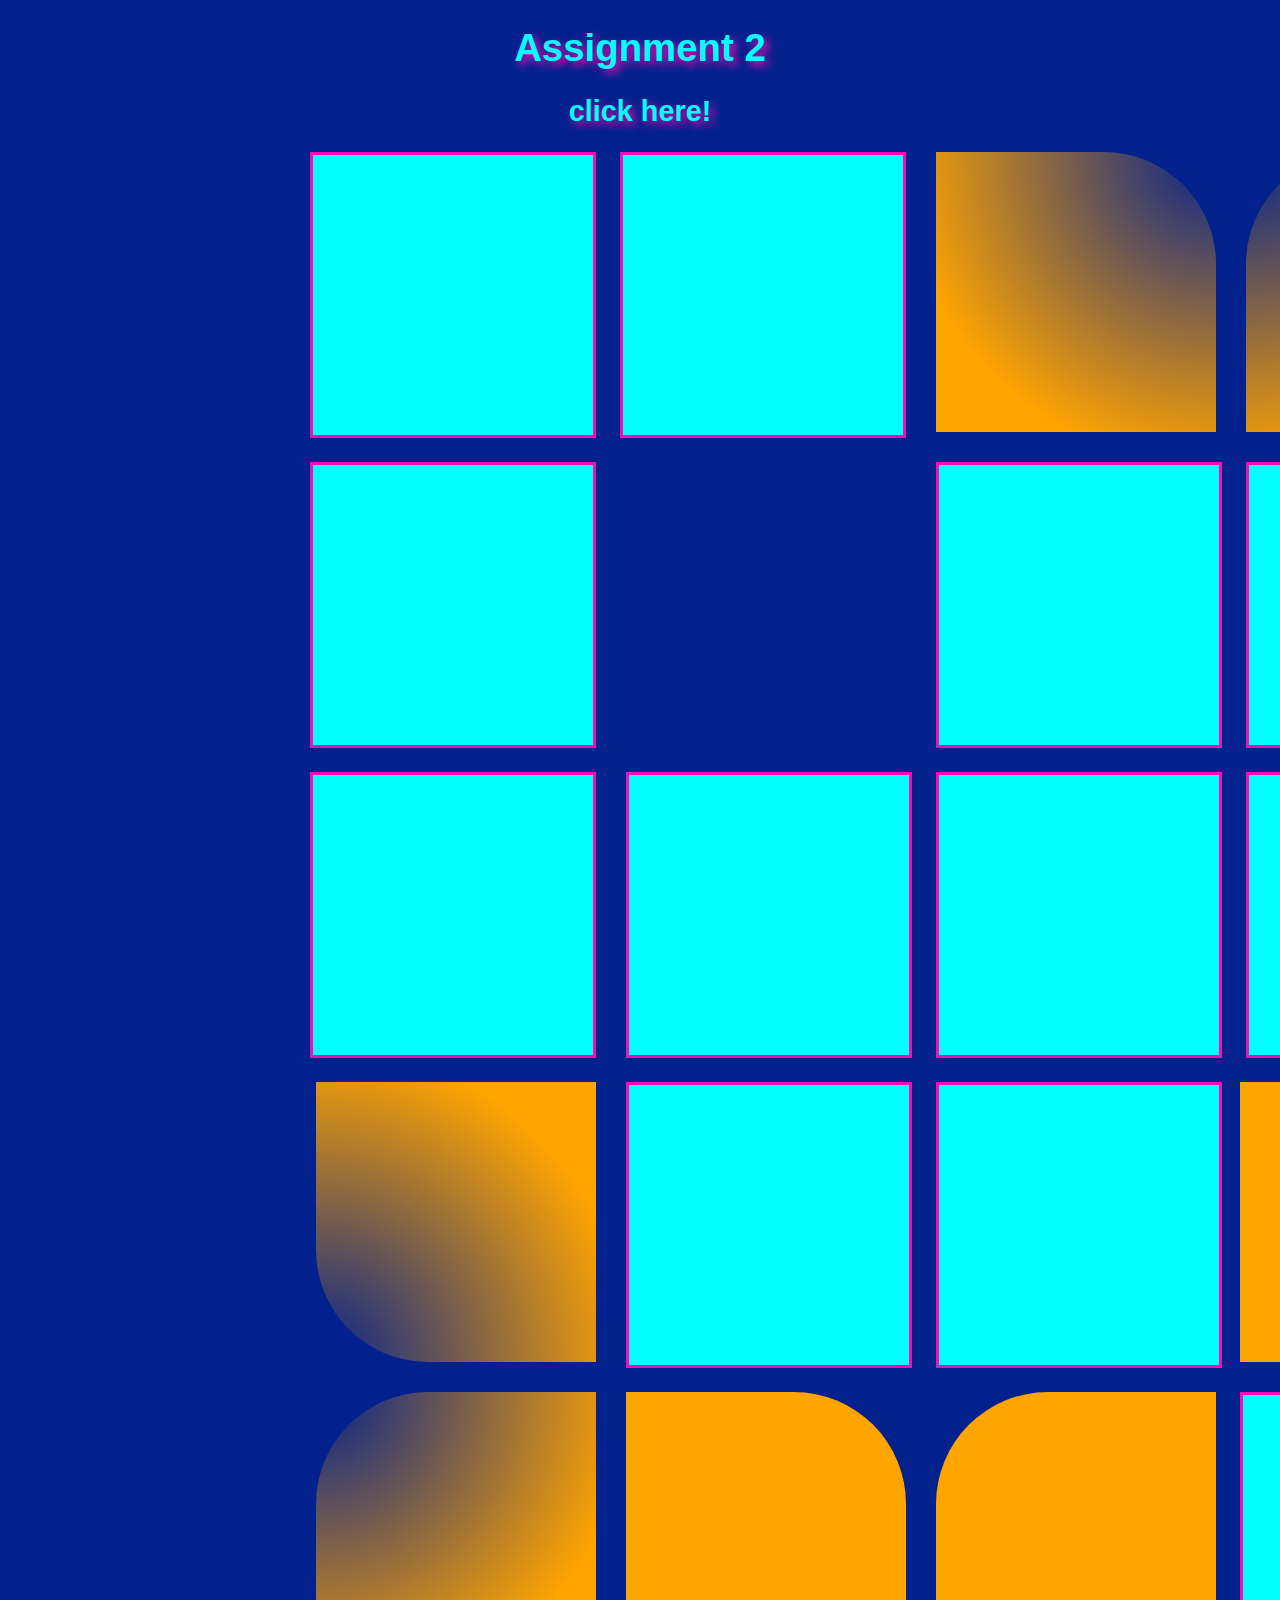
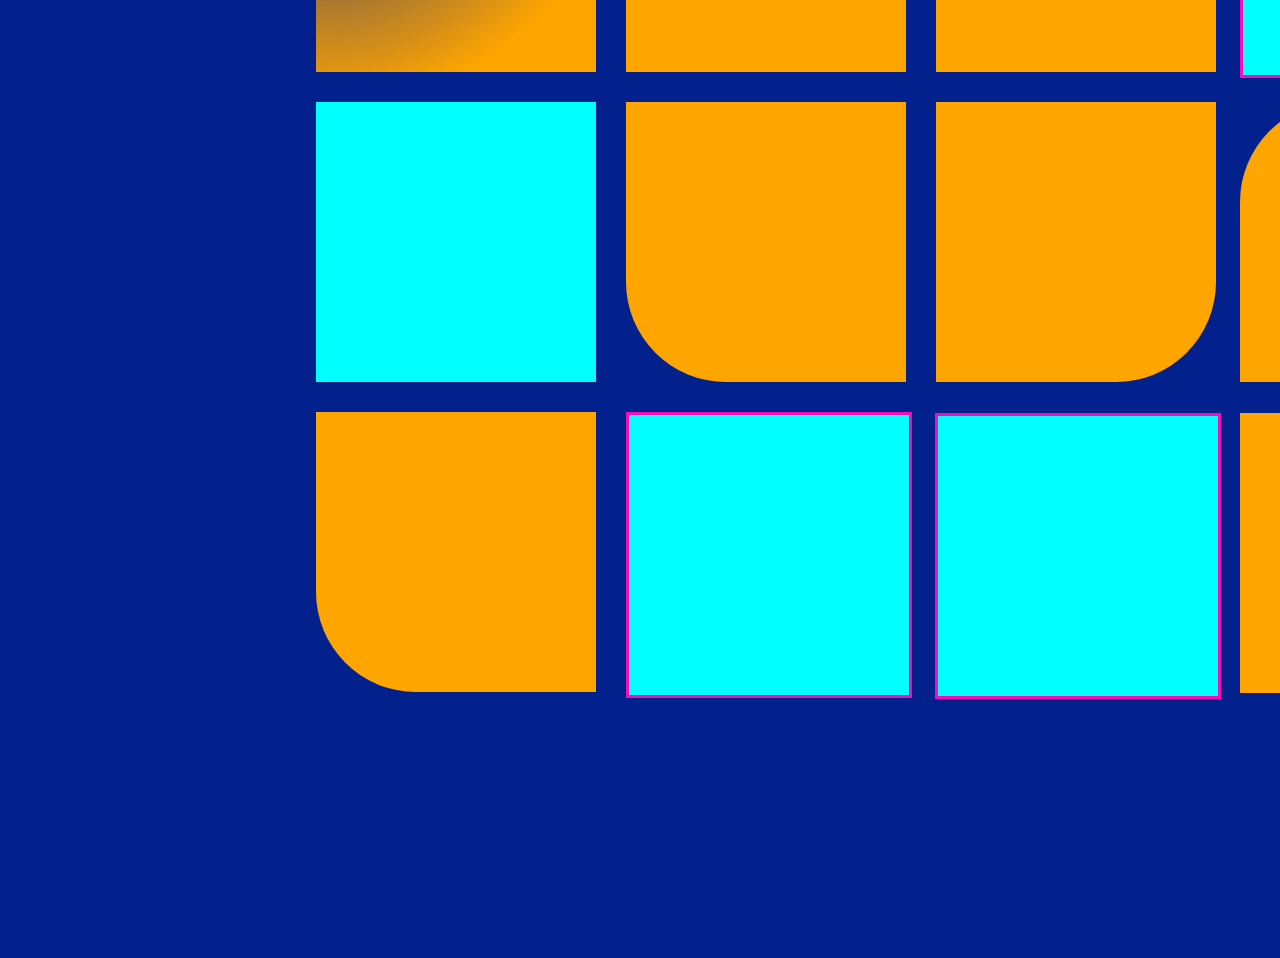
<file: a2.1/index.html>
<!DOCTYPE html>

<html lang="en">

    <head>

        <meta charset="utf-8" name="vieport" content="width=device-width, initial-scale=1.0">

        <title>Assignment 2</title>

        <link rel="stylesheet" href="style.css">

        <script src="script.js"></script>

    </head>

    <body>

        <h1>
            Assignment 2
        </h1>

        <h2 onclick="changetext(this)">click here!</h2>

        <div class="container">
            
            <div class="box"></div>

            <div class="box2"></div>

            <div class="box3"></div>

            <div class="box4"></div>

            <div class="box5"></div>

            <div class="box6"></div>

            <div class="box7"></div>

            <div class="box8"></div>

            <div class="box9"></div>

            <div class="box10"></div>

            <div class="box11"></div>

            <div class="box12"></div>

            <div class="box13"></div>

            <div class="box14"></div>

            <div class="box15"></div>

            <div class="box16"></div>

            <div class="box17"></div>

            <div class="box18"></div>

            <div class="box19"></div>

            <div class="box20"></div>

            <div class="box21"></div>

            <div class="box22"></div>
            
            <div class="box23"></div>

            <div class="box24"></div>

            <div class="box25"></div>

            <div class="box26"></div>

            <div class="box27"></div>

            <div class="box28"></div>

            <div class="box29"></div>

            <div class="box30"></div>

            <div class="box31"></div>

            <div class="box32"></div>

            <div class="box33"></div>

            <div class="box34"></div>

            <div class="box35"></div>
            
            
            
        </div>

        
    </body>
</html>
</file>
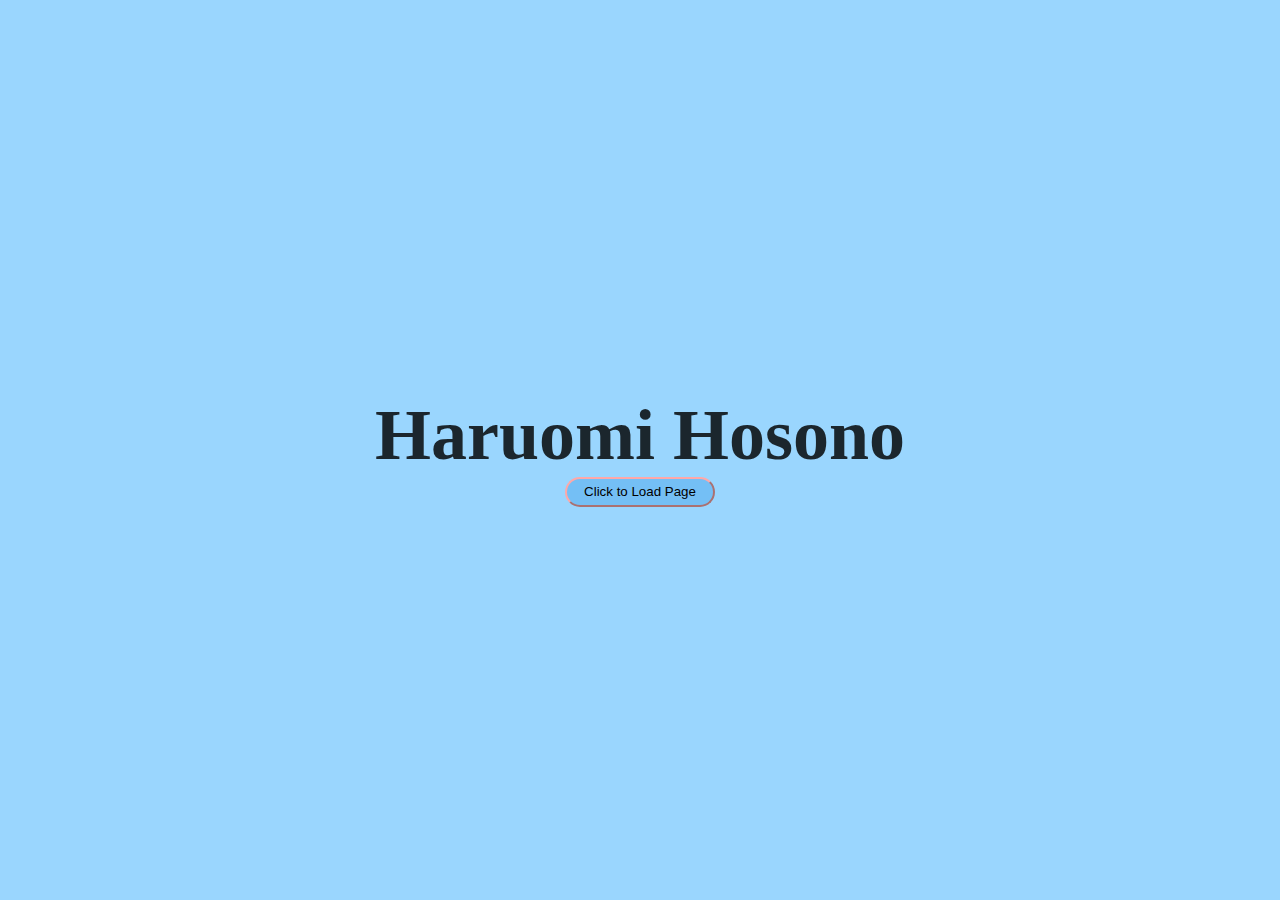
<file: A2.3.1/index.html>
<!DOCTYPE html>

<!-- 

  PROVIDE MEANINGFUL FEEDBACK TO THE FOLLOWING ELEMENTS:
  1) <button> with the id of load-link on the loading page (index.html)
  2) <div> with the id of load-throbber on the loading page (index.html)
  3) <li> inside of the <ol> inside of the <nav> on the information page (hosono.html)
  4) <button> with the id of mode-button on the information page (hosono.html)
  5) switchModes() function - hint you can add a transition CSS property to the <body> and it will be inherited 
     by all the elements inside, so when custom CSS variables are changed it will apply transition

-->

<html lang="en">

  <head>

    <meta charset="utf-8" name="viewport" content="width=device-width, initial-scale=1.0">

    <link rel="stylesheet" type="text/css" href="style.css">

    <title>Loading Page</title>

    <script src="./fakeLoad.js" defer></script>

  </head>

  <body id="load-body">

      <h1>Haruomi Hosono</h1>
      <!--
        Typically I'd use an <a> here but as we're faking a load time I'm using a <button> instead.  If it was an 
        <a> I would leave off the target attribute so that it would redirect the current tab.
      -->
      <!--
        The function loadPageAfterDelay() is declared in the file fakeLoad.js - it takes a number value that sets the 
        amount of time it takes in ms and a url to redirect to.
      -->
      <button id="load-link" onclick="loadPageAfterDelay(10000, './hosono.html')">Click to Load Page</button>
      <!--
        This is a div we're using for the throbber - if we wanted to do a % based loading bar there is an element 
        called <progress> but as this one is just indicating a wait rather than providing direct feedback on progress I've 
        opted for using a <div>.
      -->
      <div id="load-throbber"></div>

  </body>

</html>
</file>
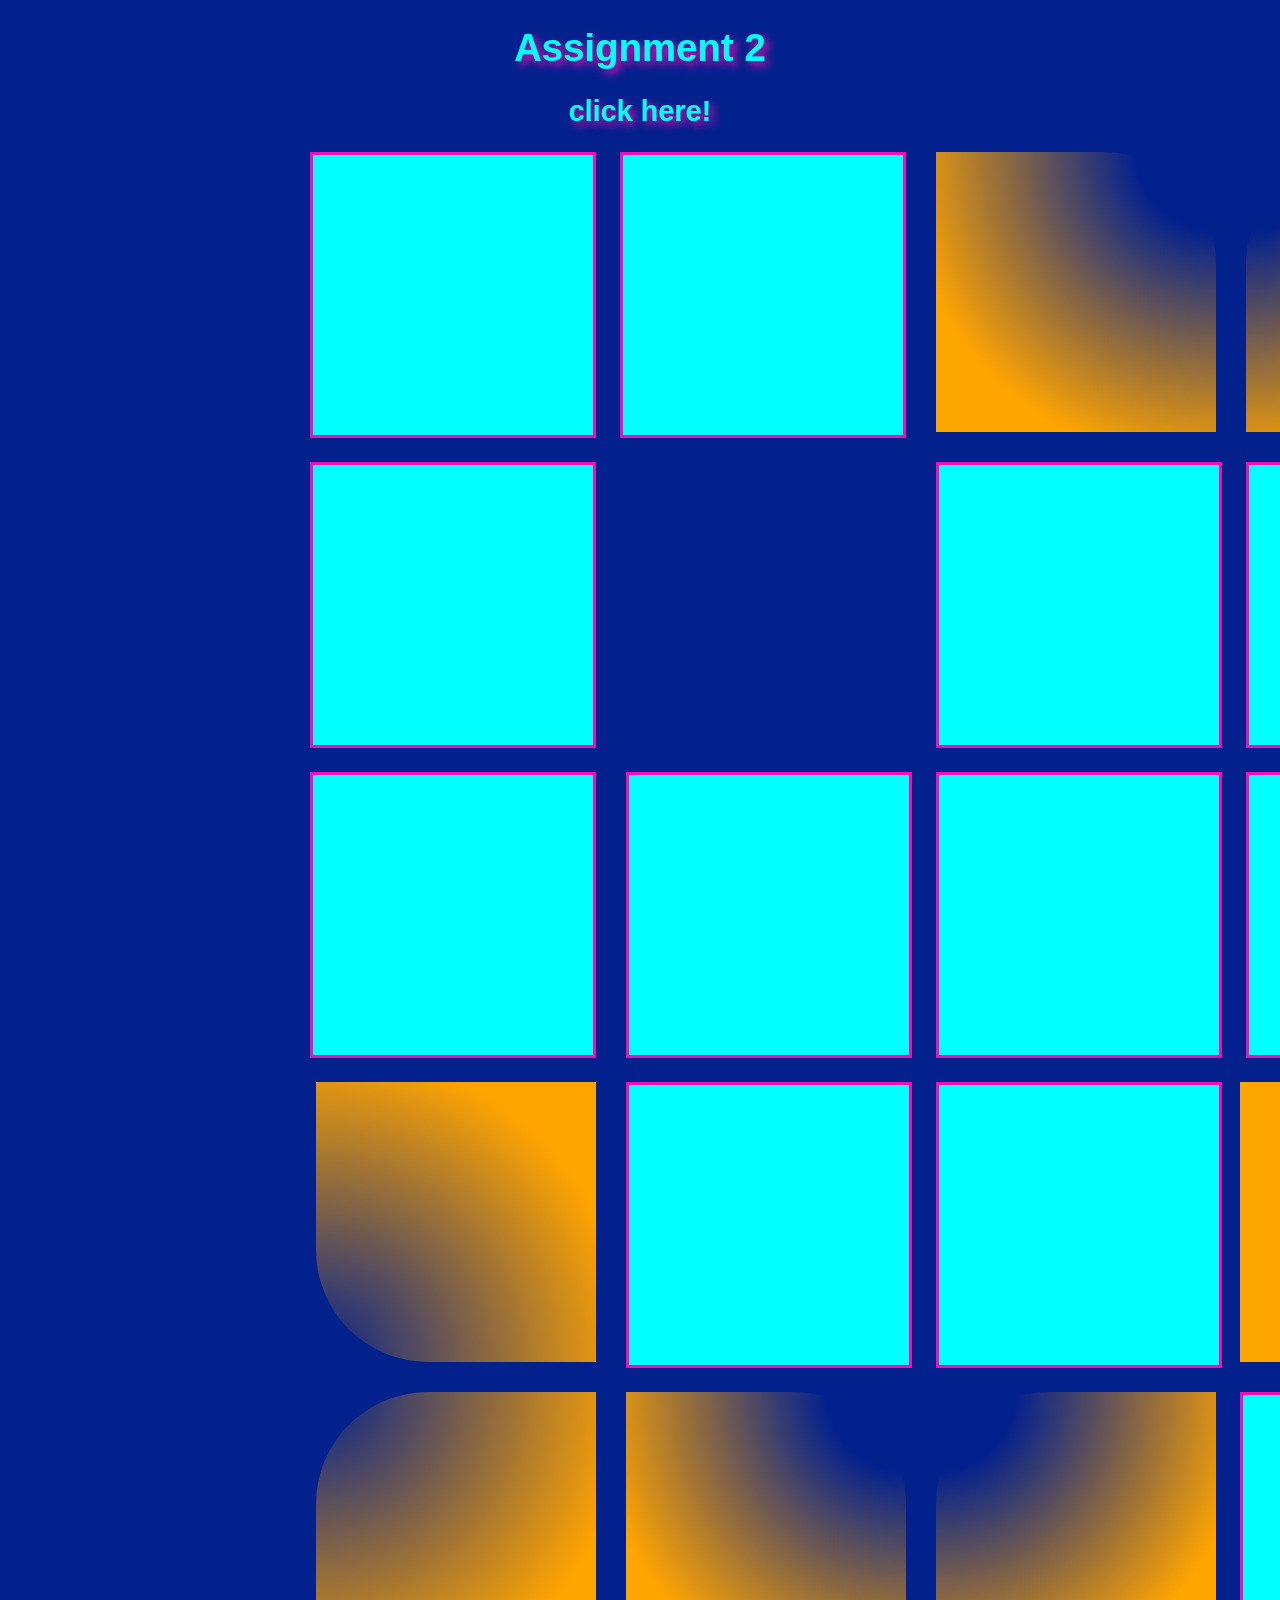
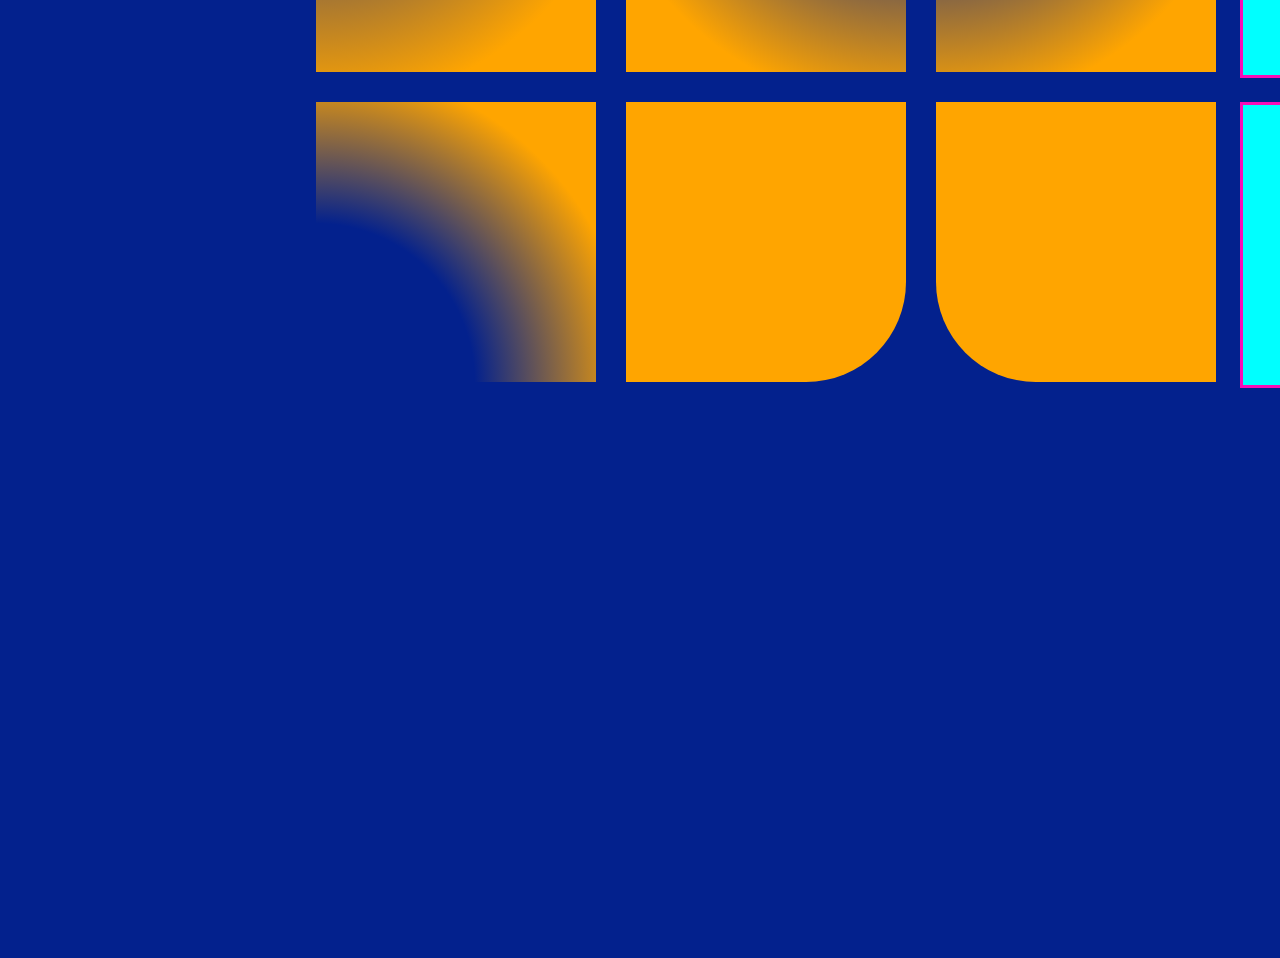
<file: a2/index.html>
<!DOCTYPE html>

<html lang="en">

    <head>

        <meta charset="utf-8" name="vieport" content="width=device-width, initial-scale=1.0">

        <title>Assignment 2</title>

        <link rel="stylesheet" href="style.css">

        <script src="script.js"></script>

    </head>

    <body>

        <h1>
            Assignment 2
        </h1>

        <h2 onclick="changetext(this)">click here!</h2>

        <div class="container">
            
            <div class="box"></div>

            <div class="box2"></div>

            <div class="box3"></div>

            <div class="box4"></div>

            <div class="box5"></div>

            <div class="box6"></div>

            <div class="box7"></div>

            <div class="box8"></div>

            <div class="box9"></div>

            <div class="box10"></div>

            <div class="box11"></div>

            <div class="box12"></div>

            <div class="box13"></div>

            <div class="box14"></div>

            <div class="box15"></div>

            <div class="box16"></div>

            <div class="box17"></div>

            <div class="box18"></div>

            <div class="box19"></div>

            <div class="box20"></div>

            <div class="box21"></div>

            <div class="box22"></div>
            
            <div class="box23"></div>

            <div class="box24"></div>

            <div class="box25"></div>

            <div class="box26"></div>

            <div class="box27"></div>

            <div class="box28"></div>

            <div class="box29"></div>

            <div class="box30"></div>

            <div class="box31"></div>
            
            
        </div>

        
    </body>
</html>
</file>
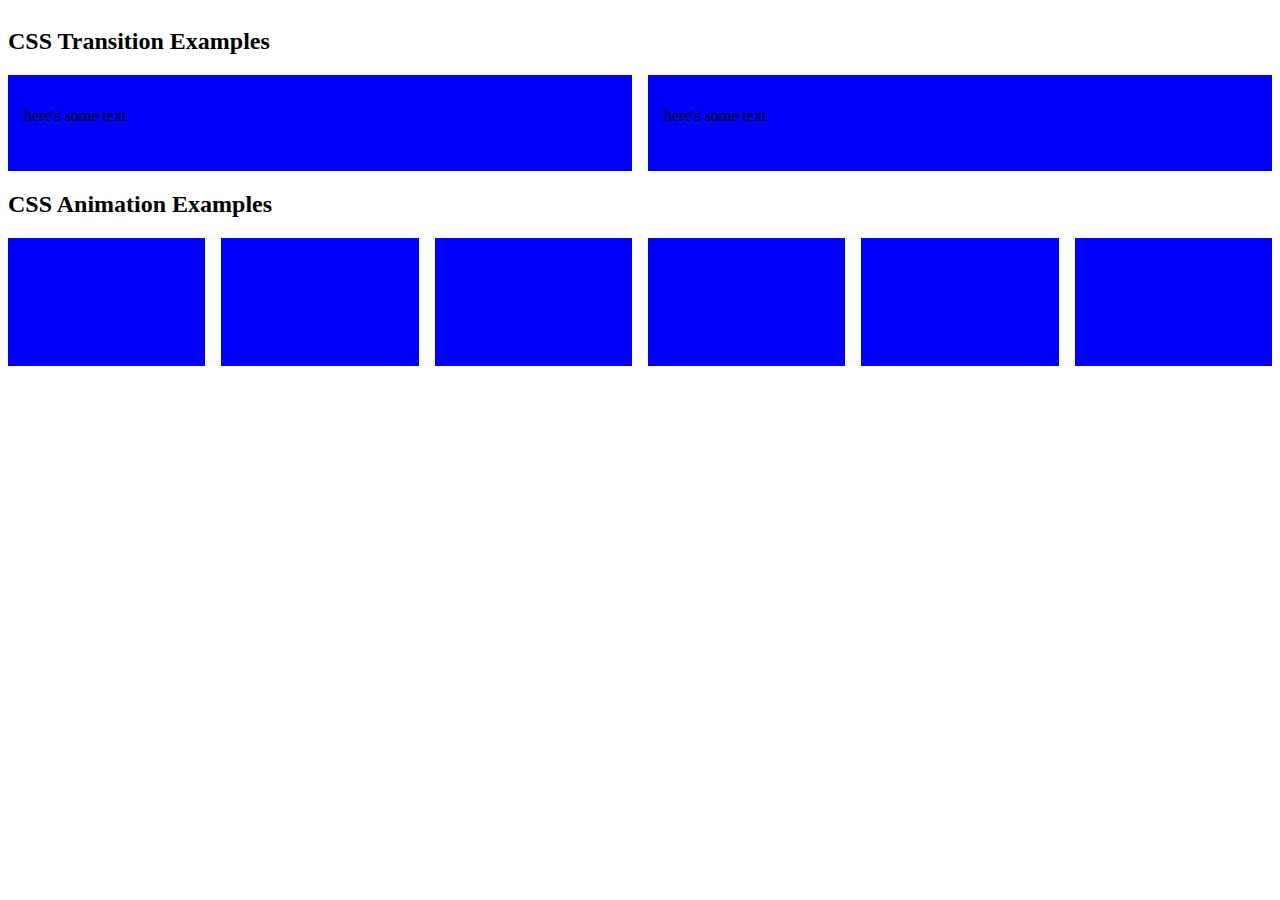
<file: A2.3.1/motionTest.html>
<!DOCTYPE html>

<html lang="en">

  <head>

    <meta charset="utf-8" name="viewport" content="width=device-width, initial-scale=1.0">

    <link rel="stylesheet" type="text/css" href="motion.css">

    <title>Motion Test</title>

    <script src="./fakeLoad.js" defer></script>

  </head>

  <body>

    <div id="motion-container">

      <h2>CSS Transition Examples</h2>

      <div id="transition-container">

        <div class="transitionExample" id="transition-example-1">
          <p>here's some text</p>
        </div>
        <div class="transitionExample" id="transition-example-2">
          <p>here's some text</p>
        </div>

      </div>
      
      <h2>CSS Animation Examples</h2>

      <div id="animation-container">

        <div class="animationExample" id="animation-example-1"></div>
        <div class="animationExample" id="animation-example-2"></div>
        <div class="animationExample" id="animation-example-3"></div>
        <div class="animationExample" id="animation-example-4"></div>
        <div class="animationExample" id="animation-example-5"></div>
        <div class="animationExample" id="animation-example-6"></div>

      </div>

    </div>

  </body>

</html>
</file>
<file: a2.1/style.css>
body{
    background-color: rgb(3, 33, 141);
    color: aqua;
    text-align: center;
    text-shadow: 4px 4px 8px #fa0bb7;
    font-size: larger;
    font-family: 'Franklin Gothic Medium', 'Arial Narrow', Arial, sans-serif;
}

.container{ display: grid;
    margin-left: auto;
    margin-right: auto;
    gap: 10px 30px;
    grid-template-columns: auto;
    grid-template-rows: 300px 300px 300px 300px 300px;
    grid-template-areas:
     ". . . . ."
     ". . . . ."
     ". . . . ."
     ". . . . ."
     ". . . . ."
     ". . . . .";
}

html, body, .container{
    height: 100%;
    margin: 0;
}

.box{
    background-color: aqua;
    width: 280px;
    height: 280px;
    position: relative;
    left: 310px;
    grid-row: 1/5;
    border-style: solid;
    border-color: #fa0bb7;
    border-width: 3px;
}

.box2{
    background-color: aqua;
    width: 280px;
    height: 280px;
    position: relative;
    left: 30px;
    border-style: solid;
    border-color: #fa0bb7;
    border-width: 3px;
}

.box3{
    background:radial-gradient(circle at right top, transparent 0%, #ffa500 80% )right top ;
    border-radius: 20%;
    background-repeat: no-repeat;
    background-size: 50% 50%;
    width: 560px;
    height: 560px;
    position: relative;
    left: -250px;
}

.box4{
    background:radial-gradient(circle at left top, transparent 0%, #ffa500 80%) ;
    border-radius: 20%;
    background-repeat: no-repeat;
    background-size: 50% 50%;
    width: 560px;
    height: 560px;
    position: relative;
    left: -250px;
}

.box5{
    background-color: aqua;
    width: 280px;
    height: 280px;
    position: relative;
    right: 530px;
    border-style: solid;
    border-color: #fa0bb7;
    border-width: 3px;
}

.box6{
    background-color: aqua;
    width: 280px;
    height: 280px;
    position: relative;
    left: -280px;
    border-style: solid;
    border-color: #fa0bb7;
    border-width: 3px;
}

.box7{
    background-color: aqua;
    width: 280px;
    height: 280px;
    position: relative;
    left: 30px;
    border-style: solid;
    border-color: #fa0bb7;
    border-width: 3px;
}

.box8{
    background-color: aqua;
    width: 280px;
    height: 280px;
    position: relative;
    left: -250px;
    border-style: solid;
    border-color: #fa0bb7;
    border-width: 3px;
}

.box9{
    background-color: aqua;
    width: 280px;
    height: 280px;
    position: relative;
    right: 530px;
    border-style: solid;
    border-color: #fa0bb7;
    border-width: 3px;
}

.box10{
    background-color: aqua;
    width: 280px;
    height: 280px;
    position: relative;
    right: 280px;
    top: px;
    border-style: solid;
    border-color: #fa0bb7;
    border-width: 3px;
}

.box11{
    background-color: aqua;
    width: 280px;
    height: 280px;
    position: relative;
    right: 280px;
    top: px;
    border-style: solid;
    border-color: #fa0bb7;
    border-width: 3px;
}

.box12{
    background-color: aqua;
    width: 280px;
    height: 280px;
    position: relative;
    left: -560px;
    border-style: solid;
    border-color: #fa0bb7;
    border-width: 3px;
}

.box13{
    background-color: aqua;
    width: 280px;
    height: 280px;
    position: relative;
    left: -840px;
    border-style: solid;
    border-color: #fa0bb7;
    border-width: 3px;
}

.box14{
    background-color: aqua;
    width: 280px;
    height: 280px;
    position: relative;
    left: 960px;
    top: -310px;
    border-style: solid;
    border-color: #fa0bb7;
    border-width: 3px;
}

.box15{
    background:radial-gradient(circle at left bottom, transparent 0%, #ffa500 80%)left bottom ;
    border-radius: 20%;
    background-repeat: no-repeat;
    background-size: 50% 50%;
    width: 560px;
    height: 560px;
    position: relative;
    left: -590px;
    top: -280px;
}

.box16{
    background-color: aqua;
    width: 280px;
    height: 280px;
    position: relative;
    left: -870px;
    top: 0px;
    border-style: solid;
    border-color: #fa0bb7;
    border-width: 3px;
}

.box17{
    background-color: aqua;
    width: 280px;
    height: 280px;
    position: relative;
    left: -1150px;
    top: 0px;
    border-style: solid;
    border-color: #fa0bb7;
    border-width: 3px;
}

.box18{
    background:radial-gradient(circle at right bottom, transparent 0%, #ffa500 0%)right bottom ;
    border-radius: 20%;
    background-repeat: no-repeat;
    background-size: 50% 50%;
    width: 560px;
    height: 560px;
    position: relative;
    left: 960px;
    top: -590px;
}

.box19{
    background-color: aqua;
    width: 280px;
    height: 280px;
    position: relative;
    left: 960px;
    top: -310px;
    border-style: solid;
    border-color: #fa0bb7;
    border-width: 3px;
}

.box20{
    background:radial-gradient(circle at left top, transparent 0%, #ffa500 80%) ;
    border-radius: 20%;
    background-repeat: no-repeat;
    background-size: 50% 50%;
    width: 560px;
    height: 560px;
    position: relative;
    left: -590px;
}

.box21{
    background:radial-gradient(circle at right top, transparent 0%, #ffa500 0%)right top ;
    border-radius: 20%;
    background-repeat: no-repeat;
    background-size: 50% 50%;
    width: 560px;
    height: 560px;
    position: relative;
    left: -1150px;
}

.box22{
    background:radial-gradient(circle at left top, transparent 0%, #ffa500 0%) ;
    border-radius: 20%;
    background-repeat: no-repeat;
    background-size: 50% 50%;
    width: 560px;
    height: 560px;
    position: relative;
    left: -1150px;
}

.box23{
    background-color: aqua;
    width: 280px;
    height: 280px;
    position: relative;
    left: 1240px;
    top: -310px;
    border-style: solid;
    border-color: #fa0bb7;
    border-width: 3px;
}

.box24{
    background-color:#ffa500;
    width: 280px;
    height: 280px;
    position: relative;
    left: 960px;
    top: -310px;
    border-radius: 0px 0px 100px 0px;
}

.box25{
    background-color: #ffa500;
    width: 280px;
    height: 280px;
    position: relative;
    left: -280px;
    top: -0px;
    border-radius: 0px 0px 0px 100px;
}

.box26{
    background:radial-gradient(circle at left bottom, transparent 0%, aqua 0%)left bottom ;
    border-radius: 0%;
    background-repeat: no-repeat;
    background-size: 50% 50%;
    width: 560px;
    height: 560px;
    position: relative;
    left: -1180px;
    top: -280px;
}

.box27{
    background-color: #ffa500;
    width: 280px;
    height: 280px;
    position: relative;
    left: -1150px;
    top: -0px;
    border-radius:0px 0px 100px 0px ;
}

.box28{
    background-color: #ffa500;
    width: 280px;
    height: 280px;
    position: relative;
    left: 1240px;
    top: -570px;
    border-radius: 100px 0px 0px 0px;
}

.box29{
    background:radial-gradient(circle at left bottom, transparent 0%, #ffa500 0%)left bottom ;
    width: 280px;
    height: 280px;
    position: relative;
    left: 960px;
    top: -570px;
    border-radius: 0px 100px 0px 0px;
}

.box30{
    background-color: #ffa500;
    width: 280px;
    height: 280px;
    position: relative;
    left: -590px;
    top: -260px;
    border-radius:0px 0px 0px 100px ;
}

.box31{
    background-color: aqua;
    width: 280px;
    height: 280px;
    position: relative;
    left: -870px;
    top: -260px;
    border-style: solid;
    border-color: #fa0bb7;
    border-width: 3px;
}

.box33{
    background-color: aqua;
    width: 280px;
    height: 280px;
    position: relative;
    left: 935px;
    top: -555px;
    border-style: solid;
    border-color: #fa0bb7;
    border-width: 3px;
}

.box34{
    background-color: #ffa500;
    width: 280px;
    height: 280px;
    position: relative;
    left: 650px;
    top: -555px;
    border-radius:0px 0px 100px 0px ;
}

.box35{
    background-color: #ffa500;
    width: 280px;
    height: 280px;
    position: relative;
    left: 645px;
    top: -555px;
    border-radius:0px 0px 0px 100px ;
}
/*  I use background color, color, font size, font family and text alignment to create a relatively uniform design throughout the site, but with partially different colors and elements that don't look too monotonous.
I also use text shadows, background and border attributes to create a rich and interesting visual effect. */
</file>
<file: A2.3.1/style.css>
/*
  This one CSS file is imported into both index.html AND hosono.html so you need to be careful that it 
  works for both.
*/

*{
  box-sizing: border-box;
  background-origin: border-box;
  margin: 0;
}

:root{
  /* The colour palette is harmonious and the colours used make the text easy to read. */
  --col-01:#000000d2;/*font*/
  --col-02:hsl(204, 98%, 80%);/*background*/
  --col-03:#f7abf3;/*button*/
  --col-04:#74bff5;/*button*/
  font-size: 16px;
  /* scroll behaviour makes the <a> links to ids scroll to position over time rather than immediately */
  scroll-behavior: smooth;
}

body{
  padding: 1rem;
  background-color: var(--col-02);
  color: var(--col-01);
}

a{
  color: #0199ff;
}

i{
  color: #0199ff;
}
nav {
  margin-top: 1rem;
}

nav li{
  font-size: 1rem;
}

section{
  margin-bottom: 2rem;
}

h1{
  font-size: 3rem;
}

h2{
  font-size: 2rem;
}

p{
  font-size: 1rem;
  margin-top: 1rem;
}

figcaption{
  width: fit-content;
}

dl ul{
  margin-bottom: 0;
}

li{
  font-size: 1rem;
}

dd{
  padding-left: 60px;
}

li ul{
  padding-left: 40px;
}

.img-wrapper{
  width: 100%;
  margin-bottom: 1.5rem;
}

.img-figure{
  display: flex;
  flex-direction: column;
  align-items: center;
}

.article-img{
  width: 80%;
}

.res-columns{
  column-width: 25rem;
}

#mode-button{
  cursor: pointer;
  background: linear-gradient(#f7abf3,#74bff5);
  border: #7e92b4 3px solid;
  border-radius: 10%;
  font-family: fantasy;
  font-size: 40px;
  padding: 5px 10px;
  margin: 10px;
  float: right;
  transition: color 0.5s;
  
  /* note the use of position: sticky to keep the button on the page even with scrolling */
  position: sticky;
  top: 1rem;
}

#mode-button:hover{
  z-index: 1;
  font-size: 50px;
  box-shadow: #000000 15px 15px 20px ;
  transition: font-size 1s 0.1s;
}

/* code for loading page */

#load-body{
  height: 100vh;
  display: flex;
  flex-direction: column;
  align-items: center;
  justify-content: center;
}
/* changing button to look like a link */
#load-link{
  width: 150px;
  line-height: 1rem;
  background-color: #74bff5;
  border: 25%;
  border-color: #ffa8a8;
  border-radius: 25px;
  transition-property: line-height width background-color font-style;
  transition-duration: 1s;
  transition-timing-function: linear;
  transition-delay: 0.05s;
}

#load-link:hover{
  line-height: 2rem;
  width: 250px;
  background: linear-gradient(#f7abf3,#74bff5)
}
/* throbber while page is fake loading */
#load-throbber{
  /* the width, height and background-color give it a shape on the page without any content inside - 
  these value are arbitrary, please change to create your own design  */
  width: 80px;
  height: 1rem;
  background-color: var(--col-0);
  /* we also initially set display to none so it only shows once the link is clicked */
  display: none;
  position: relative;
  animation-name: a;
  animation-duration: 9s;
  animation-iteration-count: 1;
}

@keyframes a{
  0%   {background-color:#74bff5; left:0px; top:0px;}
  20%  {background-color:rgb(138, 248, 224); left:350px; top:0px;}
  40%  {background-color:rgb(241, 241, 161); left:350px; top:-130px;}
  60%  {background-color:rgb(245, 146, 182); left:-350px; top:-130px;}
  80%  {background-color:rgb(225, 100, 253); left:-350px; top:0px;}
  100% {background-color:rgb(127, 139, 246); left:0px; top:0px;}
}
/*The animation I chose was designed to rotate around the font. The gradient background colour of the button box and the colour gradient effect when the animation runs makes the animation look more vivid. The colour selection is also based on the background colour selection.*/
/* Media Queries */

/* medium devices 600 - 992 */
@media only screen and (min-width: 600px) {
  :root{
    font-size: 20px;
  }
  
  .img-wrapper{
    width: 75%;
    margin: 1.5rem auto;
  }

}

/* medium devices 992 + */
@media only screen and (min-width: 992px) {
  :root{
    font-size: 24px;
  }

  .img-wrapper{
    max-width: fit-content;
    float: right;
    margin: 1.5rem;
  }

}

@media (prefers-reduced-motion) {
  :root{
    scroll-behavior: auto;
  }
}
</file>
<file: a2/style.css>
body{
    background-color: rgb(3, 33, 141);
    color: aqua;
    text-align: center;
    text-shadow: 4px 4px 8px #fa0bb7;
    font-size: larger;
    font-family: 'Franklin Gothic Medium', 'Arial Narrow', Arial, sans-serif;
}

.container{ display: grid;
    margin-left: auto;
    margin-right: auto;
    gap: 10px 30px;
    grid-template-columns: auto;
    grid-template-rows: 300px 300px 300px 300px 300px;
    grid-template-areas:
     ". . . . ."
     ". . . . ."
     ". . . . ."
     ". . . . ."
     ". . . . ."
     ". . . . .";
}

html, body, .container{
    height: 100%;
    margin: 0;
}

.box{
    background-color: aqua;
    width: 280px;
    height: 280px;
    position: relative;
    left: 310px;
    grid-row: 1/5;
    border-style: solid;
    border-color: #fa0bb7;
    border-width: 3px;
}

.box2{
    background-color: aqua;
    width: 280px;
    height: 280px;
    position: relative;
    left: 30px;
    border-style: solid;
    border-color: #fa0bb7;
    border-width: 3px;
}

.box3{
    background:radial-gradient(circle at right top, transparent 20%, #ffa500 80%)right top ;
    border-radius: 20%;
    background-repeat: no-repeat;
    background-size: 50% 50%;
    width: 560px;
    height: 560px;
    position: relative;
    left: -250px;
}

.box4{
    background:radial-gradient(circle at left top, transparent 20%, #ffa500 80%) ;
    border-radius: 20%;
    background-repeat: no-repeat;
    background-size: 50% 50%;
    width: 560px;
    height: 560px;
    position: relative;
    left: -250px;
}

.box5{
    background-color: aqua;
    width: 280px;
    height: 280px;
    position: relative;
    right: 530px;
    border-style: solid;
    border-color: #fa0bb7;
    border-width: 3px;
}

.box6{
    background-color: aqua;
    width: 280px;
    height: 280px;
    position: relative;
    left: -280px;
    border-style: solid;
    border-color: #fa0bb7;
    border-width: 3px;
}

.box7{
    background-color: aqua;
    width: 280px;
    height: 280px;
    position: relative;
    left: 30px;
    border-style: solid;
    border-color: #fa0bb7;
    border-width: 3px;
}

.box8{
    background-color: aqua;
    width: 280px;
    height: 280px;
    position: relative;
    left: -250px;
    border-style: solid;
    border-color: #fa0bb7;
    border-width: 3px;
}

.box9{
    background-color: aqua;
    width: 280px;
    height: 280px;
    position: relative;
    right: 530px;
    border-style: solid;
    border-color: #fa0bb7;
    border-width: 3px;
}

.box10{
    background-color: aqua;
    width: 280px;
    height: 280px;
    position: relative;
    right: 280px;
    top: px;
    border-style: solid;
    border-color: #fa0bb7;
    border-width: 3px;
}

.box11{
    background-color: aqua;
    width: 280px;
    height: 280px;
    position: relative;
    right: 280px;
    top: px;
    border-style: solid;
    border-color: #fa0bb7;
    border-width: 3px;
}

.box12{
    background-color: aqua;
    width: 280px;
    height: 280px;
    position: relative;
    left: -560px;
    border-style: solid;
    border-color: #fa0bb7;
    border-width: 3px;
}

.box13{
    background-color: aqua;
    width: 280px;
    height: 280px;
    position: relative;
    left: -840px;
    border-style: solid;
    border-color: #fa0bb7;
    border-width: 3px;
}

.box14{
    background-color: aqua;
    width: 280px;
    height: 280px;
    position: relative;
    left: 960px;
    top: -310px;
    border-style: solid;
    border-color: #fa0bb7;
    border-width: 3px;
}

.box15{
    background:radial-gradient(circle at left bottom, transparent 0%, #ffa500 80%)left bottom ;
    border-radius: 20%;
    background-repeat: no-repeat;
    background-size: 50% 50%;
    width: 560px;
    height: 560px;
    position: relative;
    left: -590px;
    top: -280px;
}

.box16{
    background-color: aqua;
    width: 280px;
    height: 280px;
    position: relative;
    left: -870px;
    top: 0px;
    border-style: solid;
    border-color: #fa0bb7;
    border-width: 3px;
}

.box17{
    background-color: aqua;
    width: 280px;
    height: 280px;
    position: relative;
    left: -1150px;
    top: 0px;
    border-style: solid;
    border-color: #fa0bb7;
    border-width: 3px;
}

.box18{
    background:radial-gradient(circle at right bottom, transparent 0%, #ffa500 0%)right bottom ;
    border-radius: 20%;
    background-repeat: no-repeat;
    background-size: 50% 50%;
    width: 560px;
    height: 560px;
    position: relative;
    left: 960px;
    top: -590px;
}

.box19{
    background-color: aqua;
    width: 280px;
    height: 280px;
    position: relative;
    left: 960px;
    top: -310px;
    border-style: solid;
    border-color: #fa0bb7;
    border-width: 3px;
}

.box20{
    background:radial-gradient(circle at left top, transparent 0%, #ffa500 80%) ;
    border-radius: 20%;
    background-repeat: no-repeat;
    background-size: 50% 50%;
    width: 560px;
    height: 560px;
    position: relative;
    left: -590px;
}

.box21{
    background:radial-gradient(circle at right top, transparent 20%, #ffa500 80%)right top ;
    border-radius: 20%;
    background-repeat: no-repeat;
    background-size: 50% 50%;
    width: 560px;
    height: 560px;
    position: relative;
    left: -1150px;
}

.box22{
    background:radial-gradient(circle at left top, transparent 20%, #ffa500 80%) ;
    border-radius: 20%;
    background-repeat: no-repeat;
    background-size: 50% 50%;
    width: 560px;
    height: 560px;
    position: relative;
    left: -1150px;
}

.box23{
    background-color: aqua;
    width: 280px;
    height: 280px;
    position: relative;
    left: 1240px;
    top: -310px;
    border-style: solid;
    border-color: #fa0bb7;
    border-width: 3px;
}

.box24{
    background-color: aqua;
    width: 280px;
    height: 280px;
    position: relative;
    left: 960px;
    top: -310px;
    border-style: solid;
    border-color: #fa0bb7;
    border-width: 3px;
}

.box25{
    background-color: #ffa500;
    width: 280px;
    height: 280px;
    position: relative;
    left: -280px;
    top: -0px;
    border-radius: 0px 0px 100px 0px;
}

.box26{
    background:radial-gradient(circle at left bottom, transparent 40%, #ffa500 80%)left bottom ;
    border-radius: 20%;
    background-repeat: no-repeat;
    background-size: 50% 50%;
    width: 560px;
    height: 560px;
    position: relative;
    left: -1180px;
    top: -280px;
}

.box27{
    background-color: #ffa500;
    width: 280px;
    height: 280px;
    position: relative;
    left: -1150px;
    top: -0px;
    border-radius:0px 0px 0px 100px ;
}

.box28{
    background-color: aqua;
    width: 280px;
    height: 280px;
    position: relative;
    left: 1240px;
    top: -570px;
    border-style: solid;
    border-color: #fa0bb7;
    border-width: 3px;
}

.box29{
    background:radial-gradient(circle at left bottom, transparent 0%, #ffa500 0%)left bottom ;
    background-color: aqua;
    width: 280px;
    height: 280px;
    position: relative;
    left: 960px;
    top: -570px;
    border-radius: 0px 0px 100px 0px;
}
</file>
<file: A2.3.1/motion.css>
#motion-container{
  display: flex;
  flex-direction: column;
}

#transition-container{
  width: 100%;
  display: flex;
  flex-direction: row;
  gap: 1rem;
}

.transitionExample{
  padding: 1rem;
  height: 4rem;
  background-color: blue;
  flex-grow: 1;
}

#transition-example-1:hover{
  background-color: red;
}

#animation-container{
  width: 100%;
  display: flex;
  flex-direction: row;
  gap: 1rem;
}

.animationExample{
  height: 8rem;
  background-color: blue;
  flex-grow: 1;
}

@keyframes cycleColour {
  0% {
    background-color: blue;
  }
  50% {
    background-color: greenyellow;
  }
  100% {
  background-color: crimson;
  }
}

/* 
#animation-example-1{
  animation: cycleColour 5s infinite ease-in;
}

#animation-example-2{
  animation: cycleColour 5s infinite ease-out;
}

#animation-example-3{
  animation: cycleColour 5s infinite ease-in-out;
}

#animation-example-4{
  animation: cycleColour 5s infinite linear;
}

#animation-example-5{
  animation: cycleColour 5s infinite ease-in reverse;
}

#animation-example-6{
  animation: cycleColour 5s infinite ease-in alternate;
} 
*/
</file>
